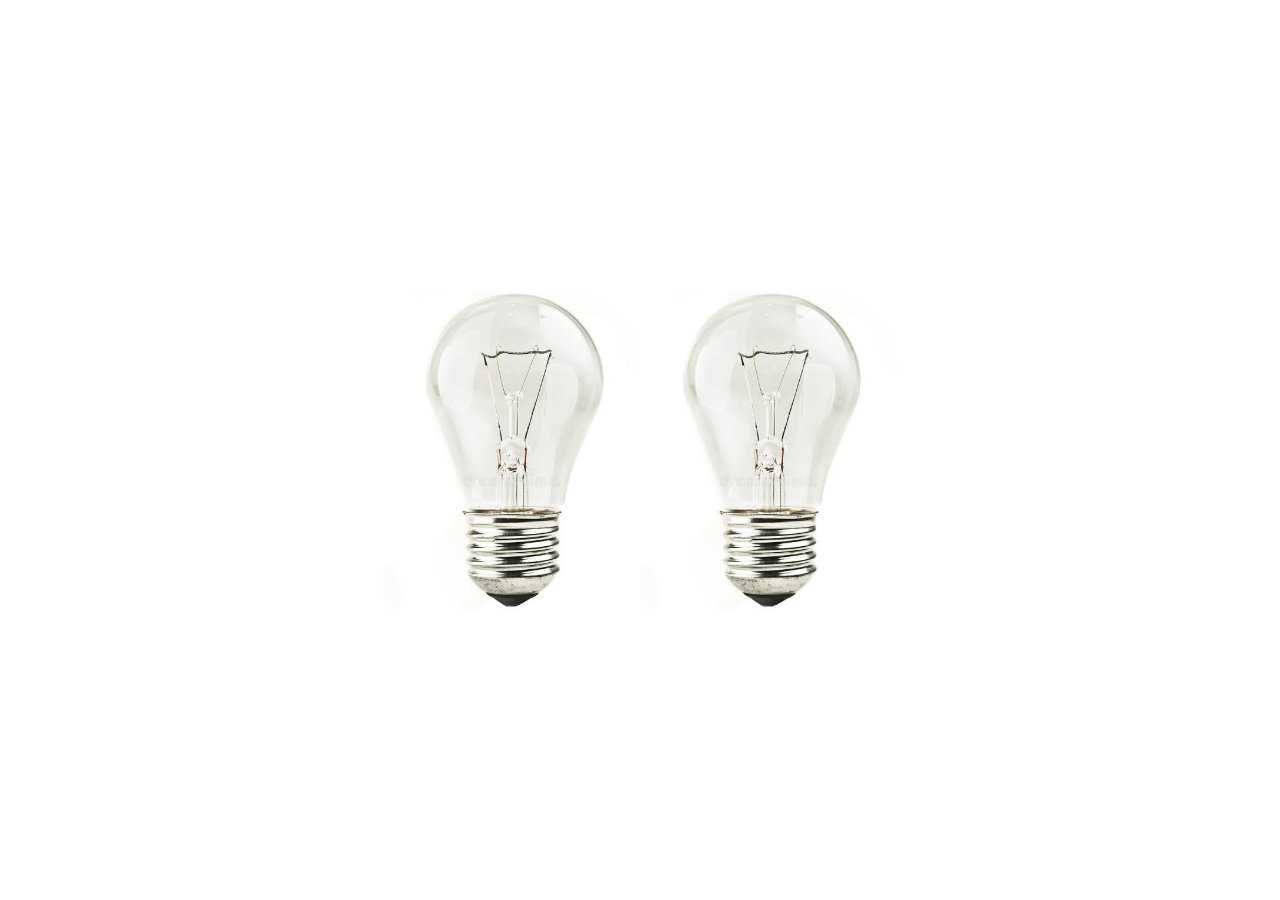
<file: index.html>
<!DOCTYPE html>
<html lang="en">
<head>
    <meta charset="UTF-8">
    <meta name="viewport" content="width=device-width, initial-scale=1.0">
    <title>Document</title>
    <link rel="stylesheet" href="js.css">
</head>
<body>
    <div class="light">
        <img id="bulb1" src="light_off.jpg" alt="">
        <img id="bulb2" src="light_off.jpg" alt="">
    </div>
    <script src="script.js"></script>
</body>
</html>
</file>
<file: js.css>
*{
    margin: 0%;
    padding: 0%;
    box-sizing: border-box;
}
div{
    display: flex;
    justify-content: center;
    align-items: center;
    min-height: 100vh;
    margin: 0;
}
img{
    height: 20rem;
}
</file>
